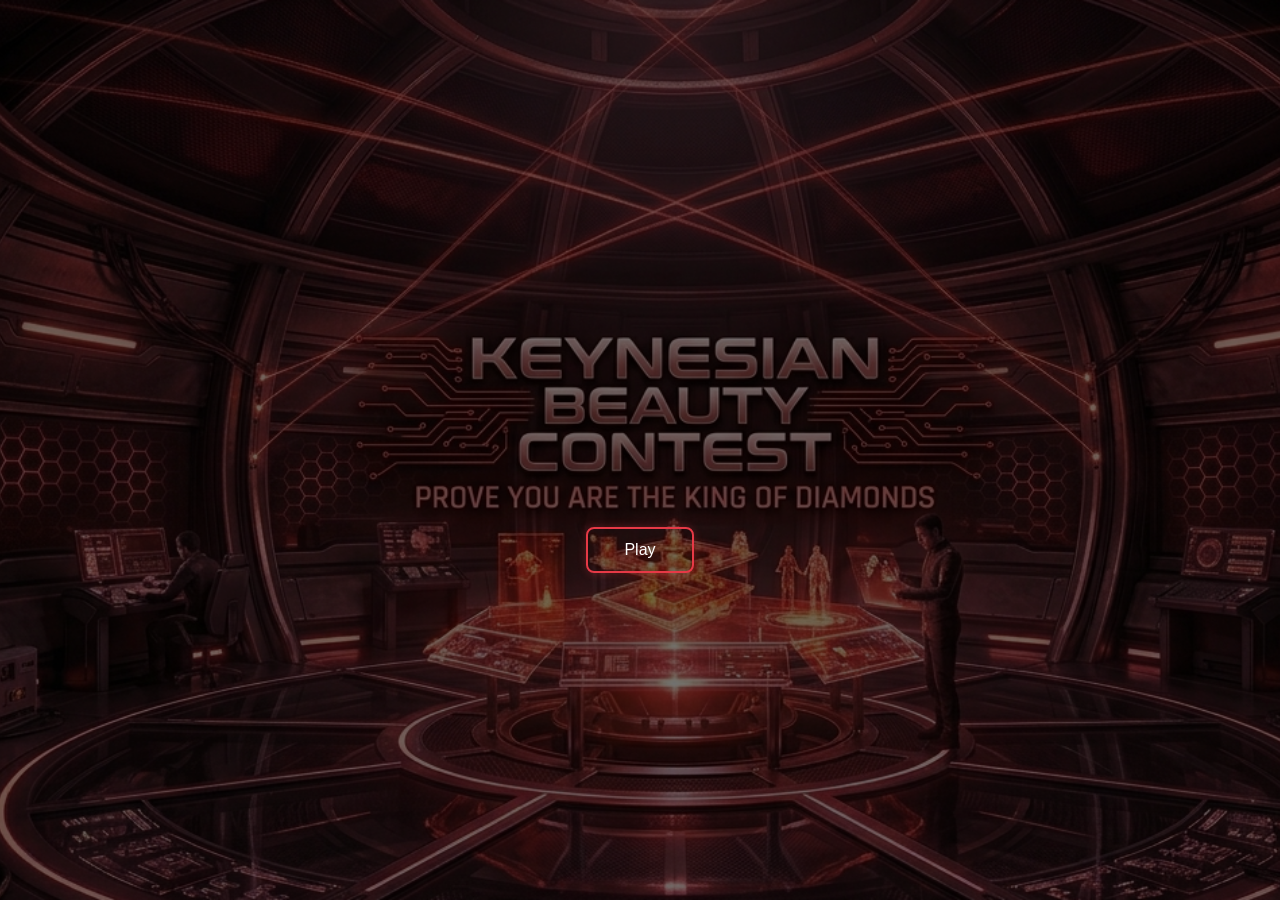
<file: KOD/index.html>
<!DOCTYPE html>
<html lang="en">
  <head>
    <meta charset="UTF-8" />
    <meta name="viewport" content="width=device-width, initial-scale=1.0" />
    <title>Spider Number Game</title>
    <link rel="stylesheet" href="style.css" />
  </head>
  <body>

    
    <audio id="click-sound" src="sound/kodclick.wav" preload="auto"></audio>
    <audio id="winner-sound" src="sound/kodwinner.wav" preload="auto"></audio>

    
    <div id="intro-screen" class="screen active">
      <img src="img/kodintro.png" alt="Intro" class="bg-img" />
      <div class="screen-overlay">
        <button onclick="playClick(); showScreen('rules-screen')">Play</button>
        
      </div>
    </div>

   
    <div id="rules-screen" class="screen">
      <img src="img/kodgame.png" alt="Intro" class="bg-img" />
      <div class="screen-overlay">
        <h2>How to Play</h2>
        <ul>
          <li>You and the Bot each pick a number from 0 to 100.</li>
          <li>The average of both is multiplied by 0.8.</li>
          <li>That result is the <strong>Spider Number</strong>.</li>
          <li>Whoever is <strong>closest</strong> to it wins the round.</li>
          <li>Loser loses a ❤️. First to 0 hearts loses.</li>
        </ul>
        <button onclick="playClick(); startGame()">Start Game</button>
      </div>
    </div>

    
    <div id="game-screen" class="screen">
      <img src="img/kodgame.png" alt="Game" class="bg-img" />
      <div class="screen-overlay game-overlay">

        
        <div class="corner-lives top-left">
          <span class="lives-label">You</span>
          <div id="player-hearts" class="hearts"></div>
        </div>
        <div class="corner-lives top-right">
          <span class="lives-label">Bot</span>
          <div id="bot-hearts" class="hearts"></div>
        </div>

        
        <div class="game-centre">
          <div class="round-display">Round <span id="round-number">1</span></div>

          
          <div id="input-area" class="input-area">
            <p>Choose a number between 0 and 100</p>
            <input
              type="number"
              id="player-input"
              min="0"
              max="100"
              placeholder="Enter number"
              inputmode="numeric"
            />
            <button id="submit-btn" onclick="playClick(); submitNumber()">Submit</button>
          </div>

          
          <div id="result-area" class="result-area hidden">
            <p>You chose: <strong id="show-player-num"></strong></p>
            <p>Bot chose: <strong id="show-bot-num"></strong></p>
            <p class="spider-label"> Spider No. : <strong id="show-spider"></strong></p>
            <p id="round-winner-msg" class="winner-msg"></p>
            <button onclick="playClick(); nextRound()">Next Round →</button>
            
          </div>
        </div>

      </div>
    </div>

    
    <div id="end-screen" class="screen">
      <img src="img/kodgame.png" alt="Game" class="bg-img" />
      <div class="screen-overlay">
        <h2 id="end-title"></h2>
        <p id="end-message"></p>
        <button onclick="playClick(); resetGame()">Play Again</button>
      </div>
    </div>

    <script src="audio.js"></script>
    <script src="script.js"></script>
  </body>
</html>
</file>
<file: KOD/style.css>
* {
  margin: 0;
  padding: 0;
  box-sizing: border-box;
}

body {
  width: 100vw;
  height: 100vh;
  overflow: hidden;
  font-family: 'Segoe UI', sans-serif;
  color: #f0f0f0;
  background: #000;
}


.screen {
  display: none;
  position: fixed;
  inset: 0;
  width: 100vw;
  height: 100vh;
}

.screen.active {
  display: block;
}


.bg-img {
  position: absolute;
  inset: 0;
  width: 100%;
  height: 100%;
  object-fit: cover;
  z-index: 0;
}


.screen-overlay {
  position: absolute;
  inset: 0;
  z-index: 1;
  background: rgba(0, 0, 0, 0.55);
  display: flex;
  flex-direction: column;
  align-items: center;
  justify-content: center;
  gap: 20px;
  padding: 40px 24px;
  text-align: center;
}


.game-overlay {
  background: rgba(0, 0, 0, 0.45);
  justify-content: center;
}


.screen-overlay > button:first-of-type {
  margin-top: 200px ;
}


.corner-lives {
  position: absolute;
  z-index: 2;
  display: flex;
  flex-direction: column;
  gap: 4px;
}

.top-left {
  top: 20px;
  left: 20px;
  align-items: flex-start;
}

.top-right {
  top: 20px;
  right: 20px;
  align-items: flex-end;
}

.lives-label {
  font-size: 0.75rem;
  color: #ccc;
  text-transform: uppercase;
  letter-spacing: 1px;
}

.hearts {
  font-size: 1.5rem;
  letter-spacing: 3px;
}


.game-centre {
  display: flex;
  flex-direction: column;
  align-items: center;
  gap: 24px;
  width: 100%;
  max-width: 420px;
}

.round-display {
  font-size: 0.9rem;
  color: #ccc;
  letter-spacing: 1px;
  text-transform: uppercase;
}


.input-area {
  display: flex;
  flex-direction: column;
  align-items: center;
  gap: 14px;
  width: 100%;
}

.input-area p {
  color: #ddd;
  font-size: 0.95rem;
}


input[type="number"] {
  width: 240px;         
  padding: 14px 10px;
  font-size: 1.3rem;     
  text-align: center;
  border: 2px solid #444;
  border-radius: 10px;
  background: rgba(0, 0, 0, 0.75);
  color: #f0f0f0;
  outline: none;
}


input[type="number"]::-webkit-inner-spin-button,
input[type="number"]::-webkit-outer-spin-button {
  -webkit-appearance: none;
  margin: 0;
}
input[type="number"] {
  -moz-appearance: textfield;

}

input[type="number"]:focus {
  border-color: #e63946;
  box-shadow: 0 0 10px rgba(230, 57, 70, 0.5);
}


button {
  background: transparent;
  color: white;
  border: 2px solid #e63946; 
  padding: 12px 36px;
  font-size: 1rem;
  border-radius: 8px;
  cursor: pointer;
  box-shadow: 0 0 8px rgba(230, 57, 70, 0.3); 
  transition: background 0.2s, transform 0.1s, box-shadow 0.2s;
}

button:hover {
  background: rgba(230, 57, 70, 0.15); 
  box-shadow: 0 0 14px rgba(230, 57, 70, 0.6);
}

button:active {
  transform: scale(0.96);
  
}


.result-area {
  display: flex;
  flex-direction: column;
  align-items: center;
  gap: 10px;
  background: rgba(0, 0, 0, 0.7);
  padding: 24px 32px;
  border-radius: 14px;
  width: 100%;
  text-align: center;
}

.result-area.hidden {
  display: none;
}

.spider-label {
  font-size: 1.1rem;
  color: #e63946;
  margin-top: 4px;
}

.winner-msg {
  font-size: 1.15rem;
  font-weight: bold;
  color: #fff;
  margin-top: 4px;
}


.game-title {
  font-size: 3rem;
  color: #e63946;
  letter-spacing: 2px;
}

.subtitle {
  color: #bbb;
}

ul {
  text-align: left;
  line-height: 2.2;
  color: #ccc;
  max-width: 340px;
}


#end-title {
  font-size: 2.2rem;
}

#end-message {
  color: #bbb;
  font-size: 1rem;
}
</file>
